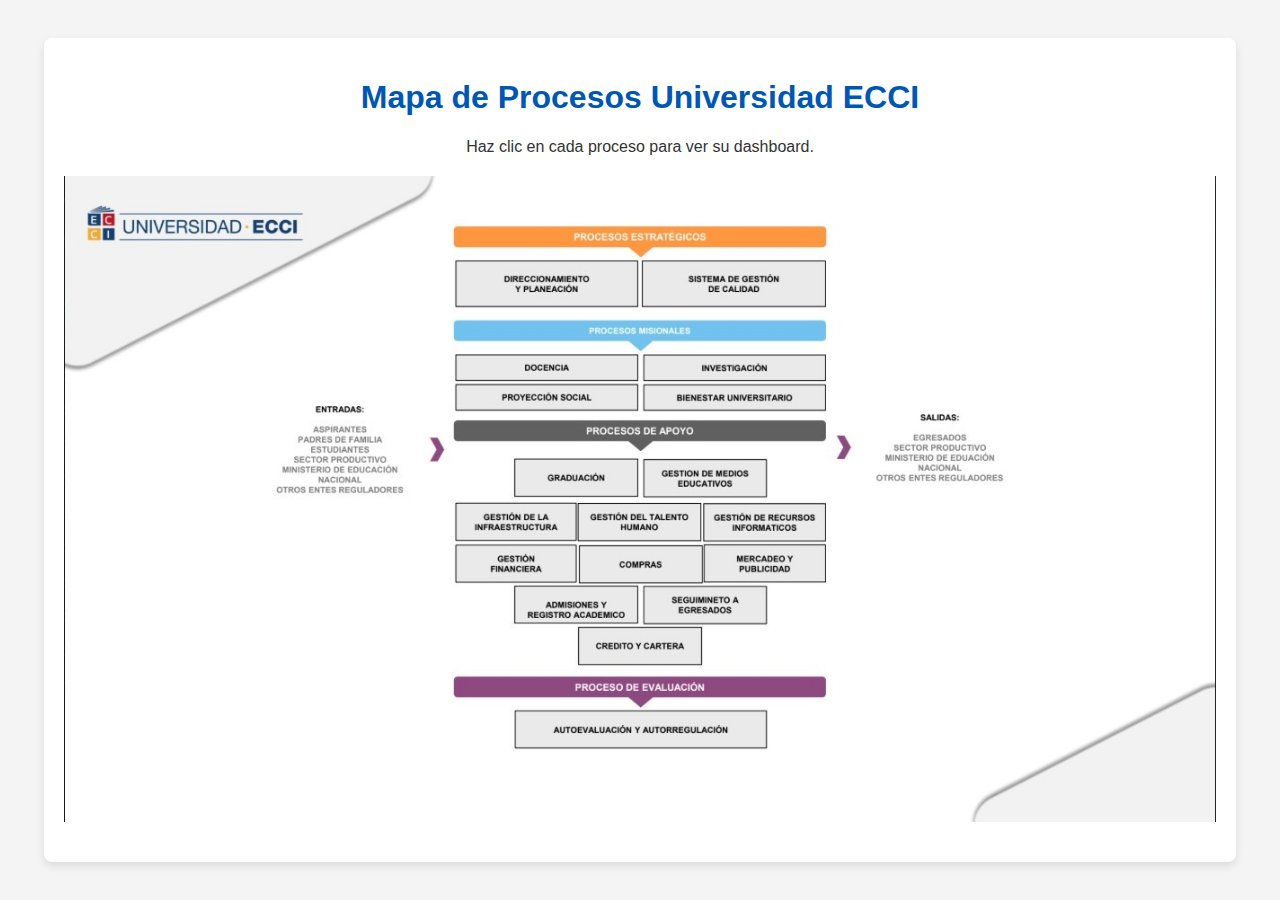
<file: index.html>
<!DOCTYPE html>
<html lang="es">
<head>
    <meta charset="UTF-8">
    <meta name="viewport" content="width=device-width, initial-scale=1.0">
    <title>Mapa de Procesos UNiversidad ECCI</title>
    <link rel="stylesheet" href="style.css">
</head>
<body>
    <div class="container">
        <h1>Mapa de Procesos Universidad ECCI</h1>
        <p>Haz clic en cada proceso para ver su dashboard.</p>
        <img src="mapa-de-procesos.png" alt="Mapa de Procesos" usemap="#processmap" id="processImage">

        <map name="processmap" id="processmap">
         <area target="_self" 
          alt="Direccionamiento y Planeación" 
          title="Direccionamiento y Planeación" 
          href="direccionamiento-dashboard.html" 
          coords="436,94,638,144" 
          shape="rect"> 
    </map>
    </div>

    <script src="script.js"></script>
</body>
</html>
</file>
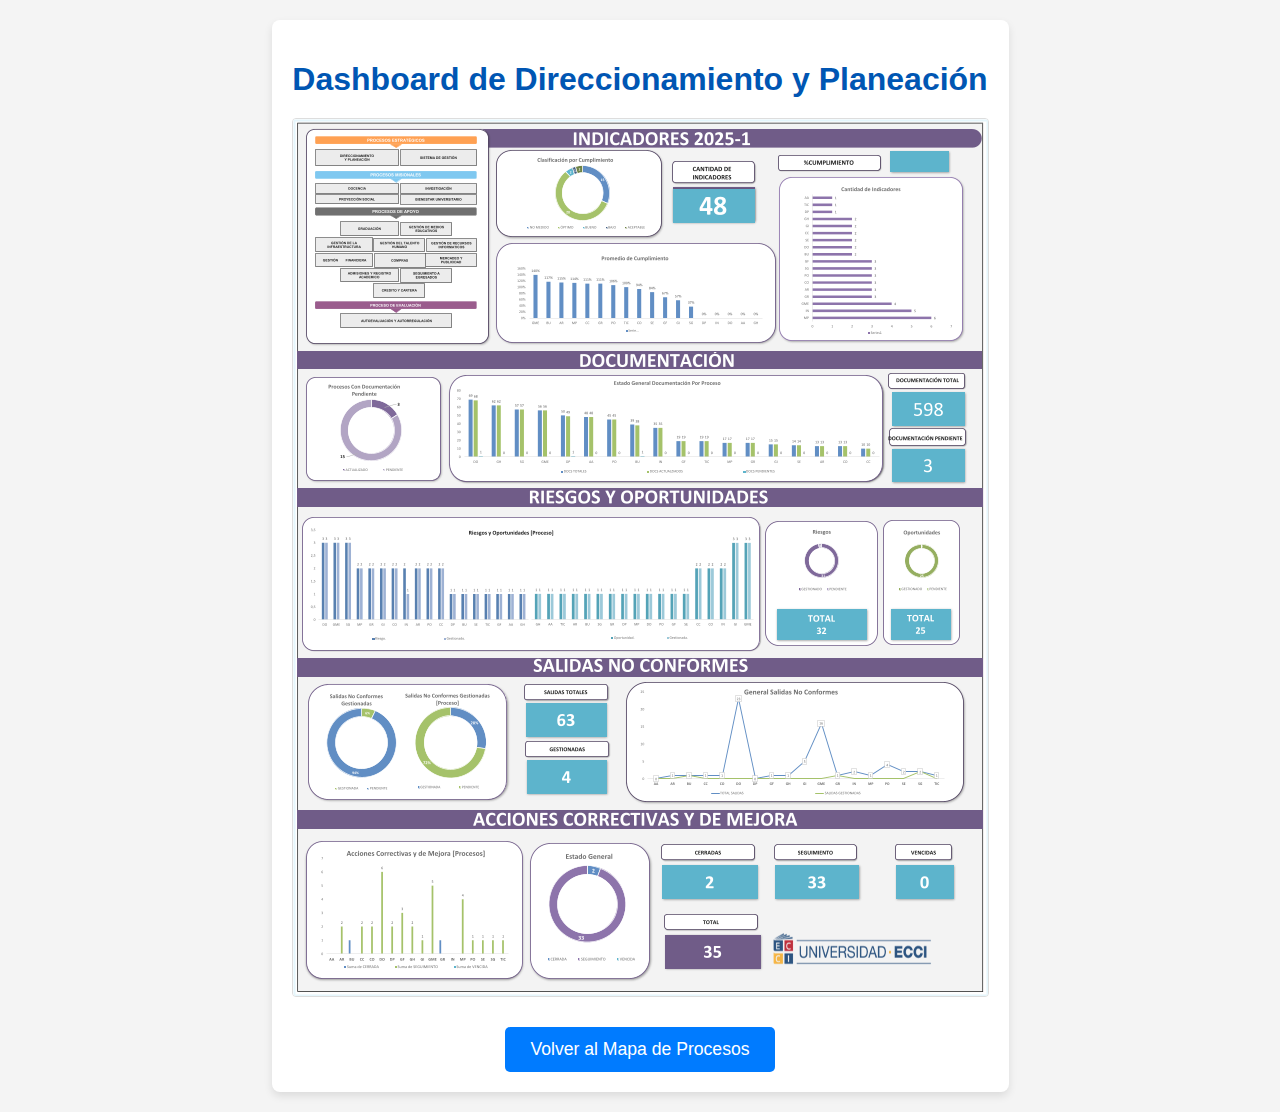
<file: direccionamiento-dashboard.html>
<!DOCTYPE html>
<html lang="es">
<head>
    <meta charset="UTF-8">
    <meta name="viewport" content="width=device-width, initial-scale=1.0">
    <title>Dashboard de Direccionamiento y Planeación</title> 
    <link rel="stylesheet" href="style.css"> 
    <style>
        body {
            /* Flexbox para centrar el contenedor principal en la página */
            display: flex;
            justify-content: center; /* Centrado horizontal */
            align-items: center;     /* Centrado vertical */
            min-height: 100vh;       /* Ocupa al menos el 100% del alto de la ventana */
            margin: 0;
            background-color: #f4f4f4;
            color: #333;
            flex-direction: column; /* Coloca los elementos en columna si hay varios a centrar en body */
        }

        .dashboard-container {
            max-width: 90%; /* Ajusta el ancho máximo según necesites, 90% suele ser bueno */
            width: fit-content; /* El contenedor se ajustará al ancho de su contenido (la imagen) */
            margin: 20px auto; /* Centrado horizontal con margen */
            padding: 20px;
            background-color: #fff;
            border-radius: 8px;
            box-shadow: 0 4px 8px rgba(0, 0, 0, 0.1);
            text-align: center; /* Centra el título y cualquier texto dentro del contenedor */
            display: flex; /* Usamos flexbox para la imagen y el botón dentro del contenedor */
            flex-direction: column; /* Organiza la imagen y el botón en columna */
            align-items: center; /* Centra horizontalmente los elementos hijos */
        }

        .dashboard-container h1 {
            color: #0056b3;
            margin-bottom: 20px; /* Espacio debajo del título */
        }

        .dashboard-container img {
            max-width: 100%; /* Asegura que la imagen no desborde el contenedor */
            height: auto;
            border: 1px solid #ddd;
            border-radius: 4px;
            display: block; /* Elimina espacio extra debajo de la imagen y permite el centrado */
            margin-bottom: 30px; /* Espacio entre la imagen y el botón */
        }

        .back-button {
            display: inline-block;
            padding: 12px 25px; /* Ajusta el padding para un botón más grande */
            background-color: #007bff;
            color: white;
            text-decoration: none;
            border-radius: 5px;
            transition: background-color 0.3s ease;
            font-size: 1.1em; /* Un poco más grande para mejor visibilidad */
            min-width: 200px; /* Ancho mínimo para el botón */
            text-align: center; /* Asegura que el texto dentro del botón esté centrado */
        }
        .back-button:hover {
            background-color: #0056b3;
        }
    </style>
</head>
<body>
    <div class="dashboard-container">
        <h1>Dashboard de Direccionamiento y Planeación</h1>
        <img src="dashboards/direccionamiento-dashboard.png" alt="Dashboard de Direccionamiento y Planeación">
        <a href="index.html" class="back-button">Volver al Mapa de Procesos</a>
    </div>
</body>
</html>
</file>
<file: style.css>
body {
    font-family: Arial, sans-serif;
    display: flex;
    justify-content: center;
    align-items: center;
    min-height: 100vh;
    margin: 0;
    background-color: #f4f4f4;
    color: #333;
}

.container {
    text-align: center;
    background-color: #fff;
    padding: 20px;
    border-radius: 8px;
    box-shadow: 0 4px 8px rgba(0, 0, 0, 0.1);
    max-width: 90%;
    overflow: auto; /* Para permitir scroll si el mapa es muy grande */
}

h1 {
    color: #0056b3;
}

#processImage {
    max-width: 100%;
    height: auto;
    display: block; /* Elimina espacio extra debajo de la imagen */
    margin: 20px auto;
}

/* Estilos para las áreas (si fueran visibles, pero no lo serán) */
area {
    outline: none; /* Evita el borde azul al hacer clic en algunos navegadores */
}
</file>
